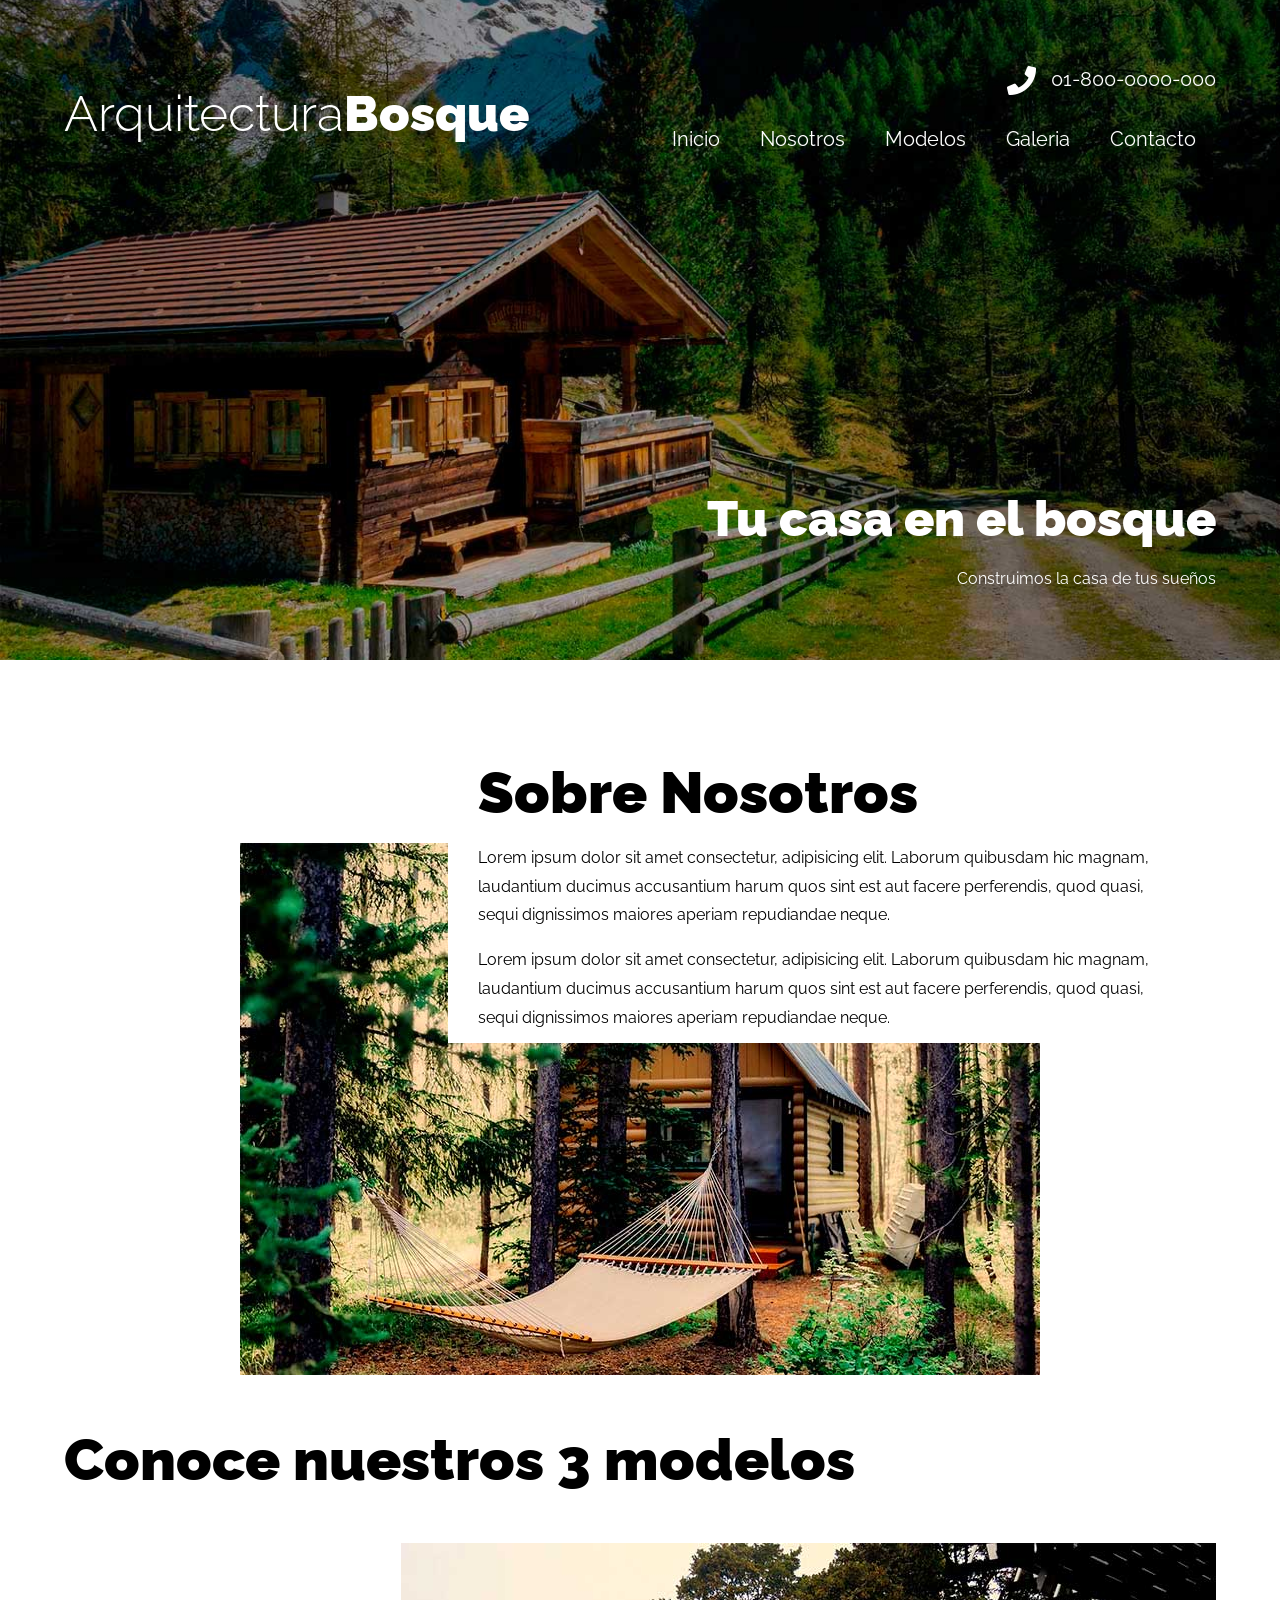
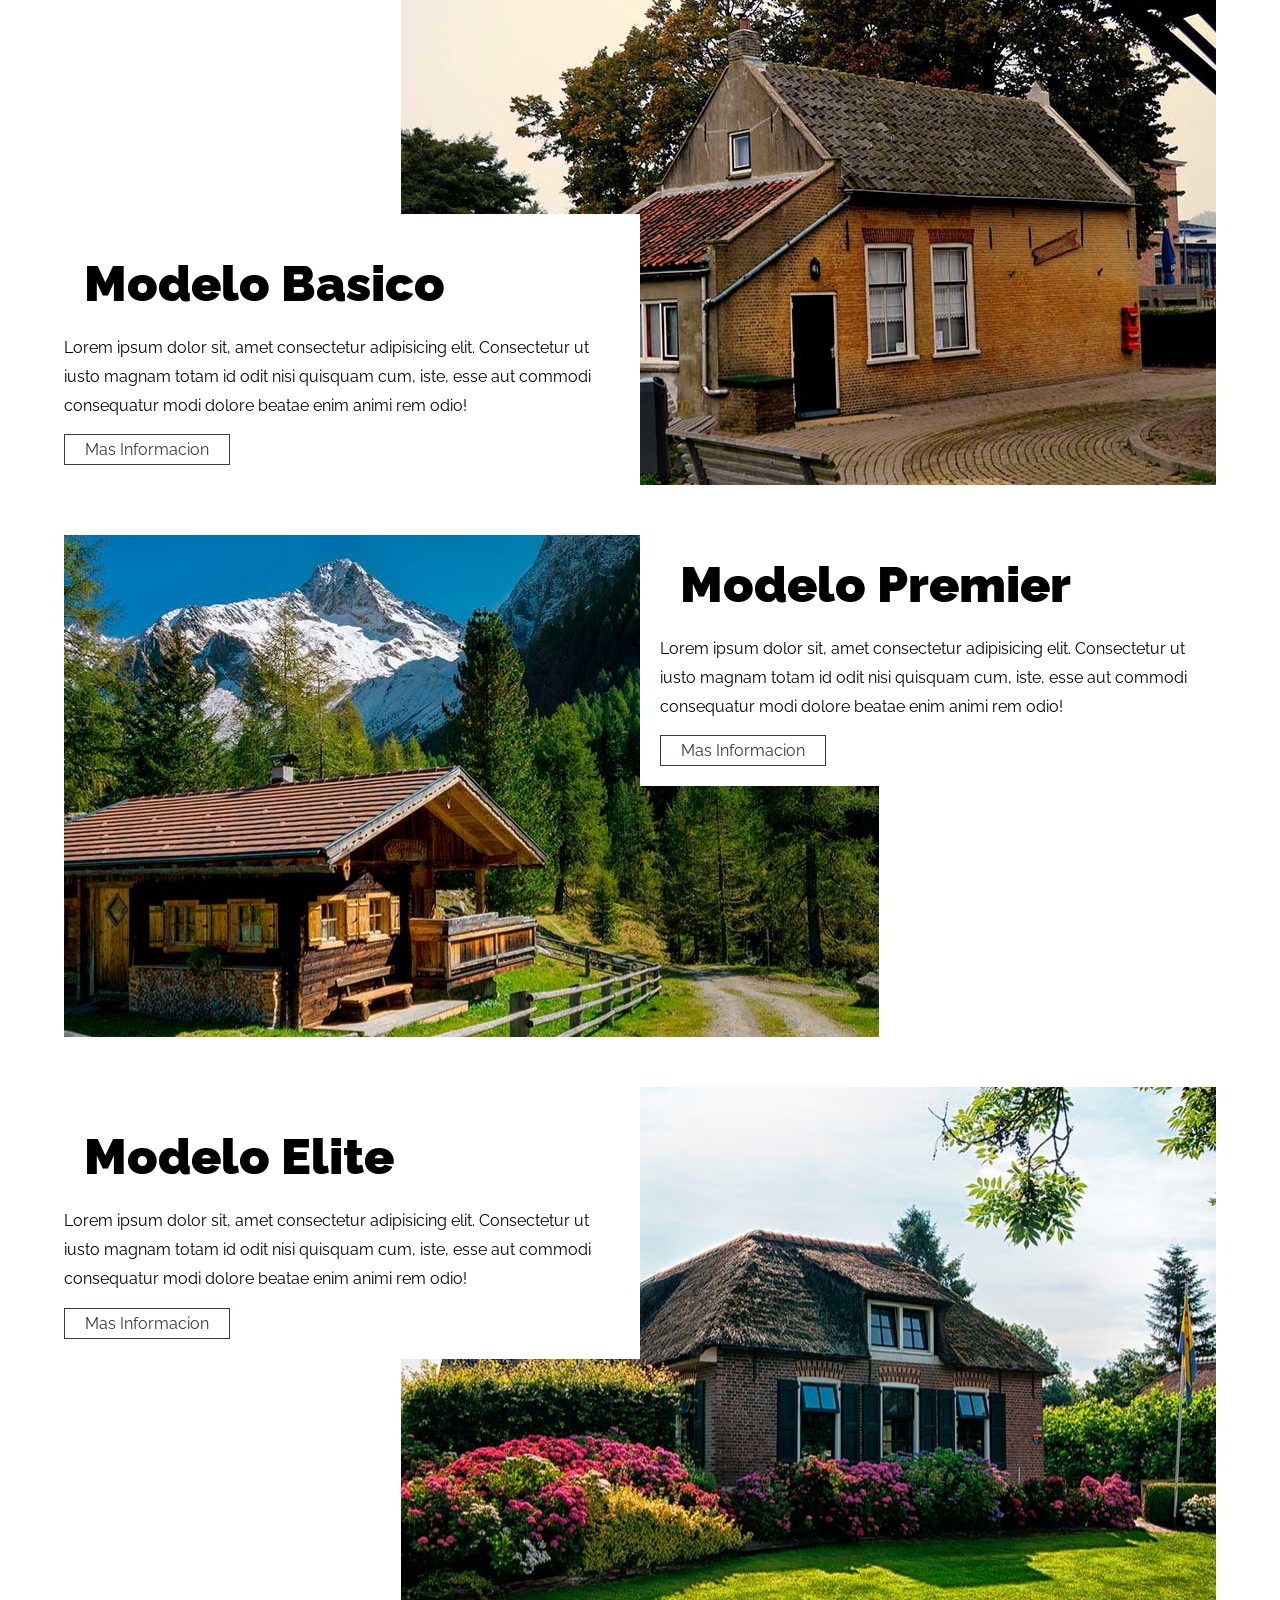
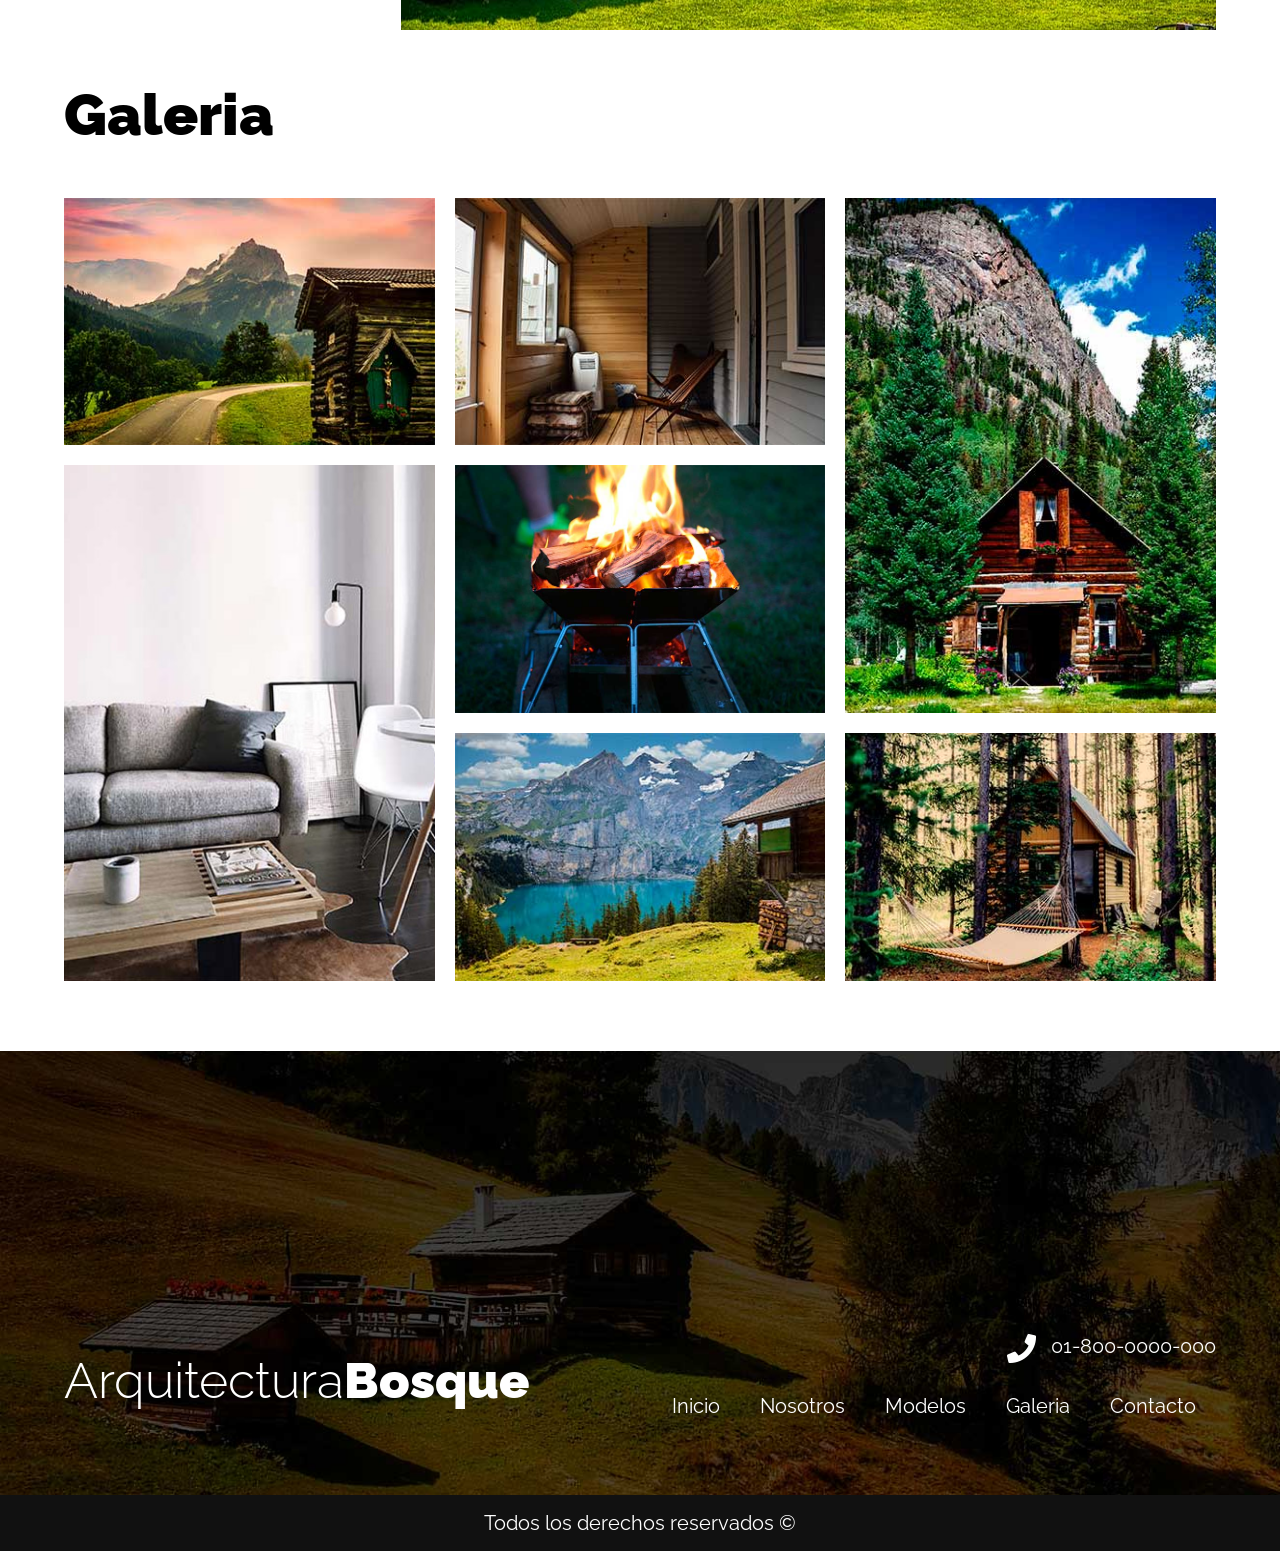
<file: index.html>
<!DOCTYPE html>
<html lang="en">

<head>
    <meta charset="UTF-8">
    <meta http-equiv="X-UA-Compatible" content="IE=edge">
    <meta name="viewport" content="width=device-width, initial-scale=1.0">
    <title>Arquitectura</title>
    <link rel="preconnect" href="https://fonts.googleapis.com">
    <link rel="preconnect" href="https://fonts.gstatic.com" crossorigin>
    <link href="https://fonts.googleapis.com/css2?family=Raleway:wght@300;400;700;900&display=swap" rel="stylesheet">
    <link rel="stylesheet" href="css/normalizer.css">
    <link rel="stylesheet" href="css/style.css">
</head>

<body>

    <header class="header">
        <div class="contenedor contenido-header">
            <div class="barra">
                <div class="logo">
                    <h1 class="nombre-sitio">
                        Arquitectura<span>Bosque</span>
                    </h1>
                </div>
                <!-- .logo -->

                <div class="contacto">
                    <a class="telefono" href="tel:(+504)32475455">01-800-0000-000</a>

                    <nav class="navegacion">
                        <a class="link" href="#">Inicio</a>
                        <a class="link" href="#">Nosotros</a>
                        <a class="link" href="#">Modelos</a>
                        <a class="link" href="#">Galeria</a>
                        <a class="link" href="#">Contacto</a>
                    </nav>
                </div>
                <!-- .navegacion -->
            </div>
            <!-- .barra -->

            <div class="slogan">
                <h1>Tu casa en el bosque</h1>
                <p>Construimos la casa de tus sueños</p>
            </div>
            <!-- .slogan -->
        </div>
    </header>
    <!-- * FIN HEADEDR -->

    <section class="contenedor mt-5 nosotros">
        <div class="contenido-nosotros">
            <h2>Sobre Nosotros</h2>
            <p>Lorem ipsum dolor sit amet consectetur, adipisicing elit. Laborum quibusdam hic magnam, laudantium ducimus accusantium harum quos sint est aut facere perferendis, quod quasi, sequi dignissimos maiores aperiam repudiandae neque.</p>
            <p>Lorem ipsum dolor sit amet consectetur, adipisicing elit. Laborum quibusdam hic magnam, laudantium ducimus accusantium harum quos sint est aut facere perferendis, quod quasi, sequi dignissimos maiores aperiam repudiandae neque.</p>
        </div>
    </section>
    <!-- * FIN SECTION NOSOTROS -->

    <main class="contenedor mt-5">
        <h2>Conoce nuestros 3 modelos</h2>

        <div class="modelo basico">
            <div class="contenido-modelo">
                <h3>Modelo Basico</h3>
                <p>Lorem ipsum dolor sit, amet consectetur adipisicing elit. Consectetur ut iusto magnam totam id odit nisi quisquam cum, iste, esse aut commodi consequatur modi dolore beatae enim animi rem odio!</p>
                <a href="#" class="btn">Mas Informacion</a>
            </div>
        </div>
        <!-- .modelo-basico -->


        <div class="modelo premier">
            <div class="contenido-modelo">
                <h3>Modelo Premier</h3>
                <p>Lorem ipsum dolor sit, amet consectetur adipisicing elit. Consectetur ut iusto magnam totam id odit nisi quisquam cum, iste, esse aut commodi consequatur modi dolore beatae enim animi rem odio!</p>
                <a href="#" class="btn">Mas Informacion</a>
            </div>
        </div>
        <!-- .modelo-basico -->


        <div class="modelo elite">
            <div class="contenido-modelo">
                <h3>Modelo Elite</h3>
                <p>Lorem ipsum dolor sit, amet consectetur adipisicing elit. Consectetur ut iusto magnam totam id odit nisi quisquam cum, iste, esse aut commodi consequatur modi dolore beatae enim animi rem odio!</p>
                <a href="#" class="btn">Mas Informacion</a>
            </div>
        </div>
        <!-- .modelo-basico -->
    </main>
    <!-- * FIN MAIN -->

    <section class="contenedor mt-5">
        <h2>Galeria</h2>
        <div class="galeria">
            <div class="imagen">
                <img src="img/imagen_1.jpg" alt="imagen galeria">
            </div>
            <div class="imagen">
                <img src="img/imagen_2.jpg" alt="imagen galeria">
            </div>
            <div class="imagen">
                <img src="img/imagen_3.jpg" alt="imagen galeria">
            </div>
            <div class="imagen">
                <img src="img/imagen_4.jpg" alt="imagen galeria">
            </div>
            <div class="imagen">
                <img src="img/imagen_5.jpg" alt="imagen galeria">
            </div>
            <div class="imagen">
                <img src="img/imagen_6.jpg" alt="imagen galeria">
            </div>
            <div class="imagen">
                <img src="img/imagen_7.jpg" alt="imagen galeria">
            </div>
        </div>
        <!-- .galeria -->
    </section>
    <!-- * FIN SECTION GALERIA -->

    <footer class="footer mt-5">
        <div class="contenedor">
            <div class="barra">
                <div class="logo">
                    <h1 class="nombre-sitio">
                        Arquitectura<span>Bosque</span>
                    </h1>
                </div>
                <!-- .logo -->

                <div class="contacto">
                    <a class="telefono" href="tel:(+504)32475455">01-800-0000-000</a>

                    <nav class="navegacion">
                        <a class="link" href="#">Inicio</a>
                        <a class="link" href="#">Nosotros</a>
                        <a class="link" href="#">Modelos</a>
                        <a class="link" href="#">Galeria</a>
                        <a class="link" href="#">Contacto</a>
                    </nav>
                </div>
                <!-- .navegacion -->
            </div>
            <!-- .barra -->
        </div>
        <p class="copyright">Todos los derechos reservados &copy;</p>
    </footer>
    <!-- * FIN FOOTER -->

</body>

</html>
</file>
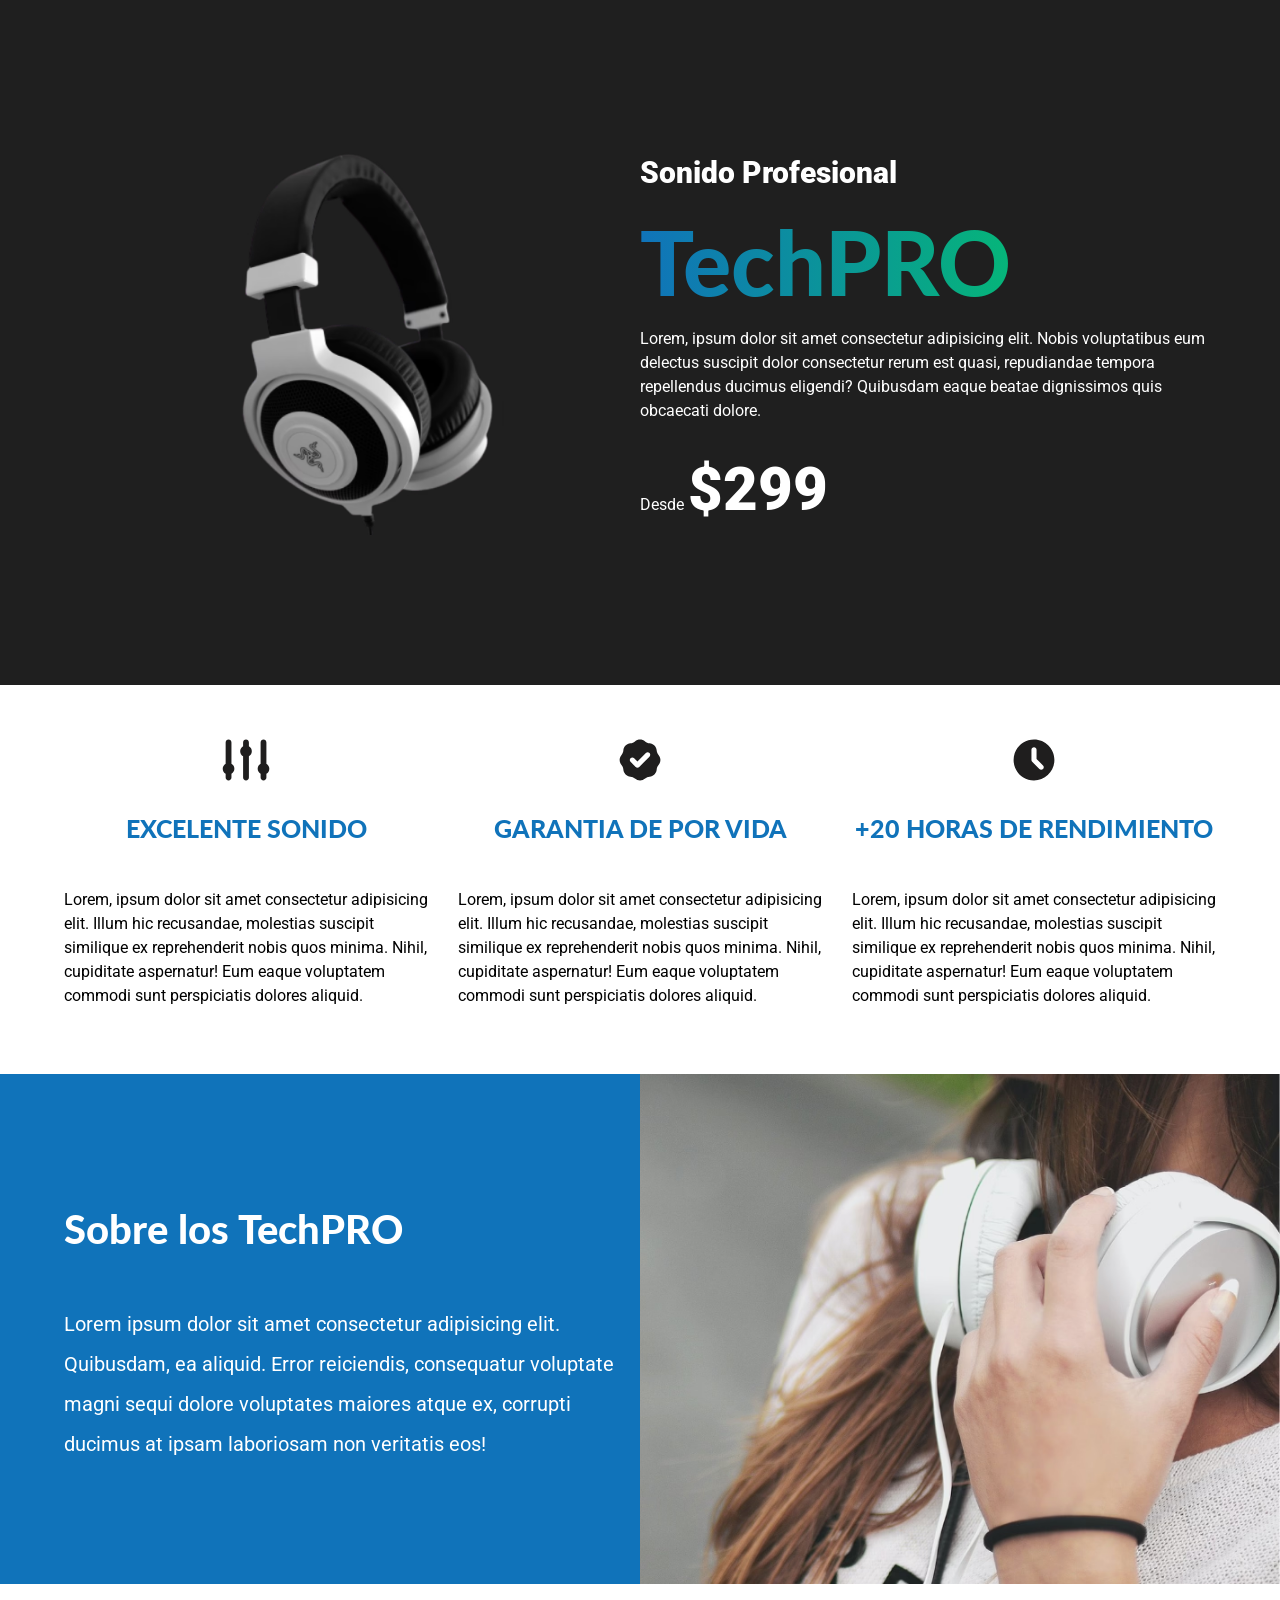
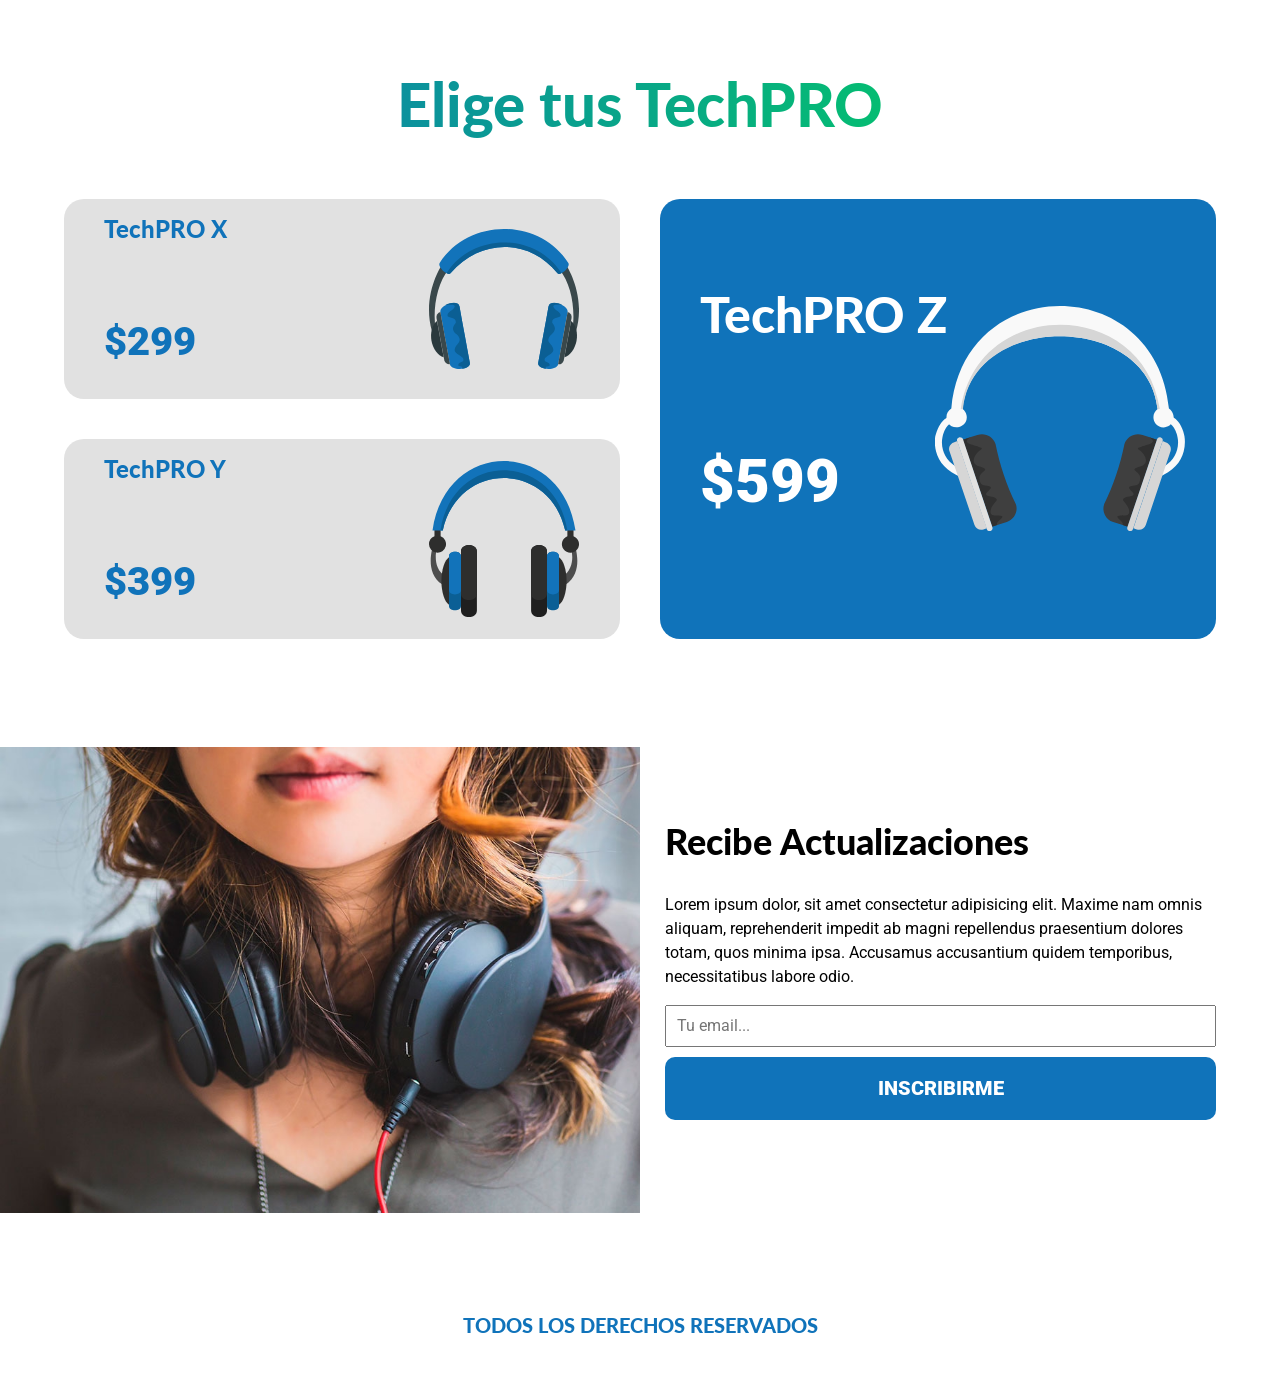
<file: techPro/index.html>
<!DOCTYPE html>
<html lang="en">

<head>
    <meta charset="UTF-8">
    <meta http-equiv="X-UA-Compatible" content="IE=edge">
    <meta name="viewport" content="width=device-width, initial-scale=1.0">
    <title>TechPro Audifonos</title>
    <link rel="preconnect" href="https://fonts.googleapis.com">
    <link rel="preconnect" href="https://fonts.gstatic.com" crossorigin>
    <link href="https://fonts.googleapis.com/css2?family=Lato:wght@400;900&family=Roboto:wght@400;700;900&display=swap" rel="stylesheet">
    <link rel="stylesheet" href="css/normalize.css">
    <link rel="stylesheet" href="css/styles.css">
</head>

<body>

    <header class="header">
        <div class="contenedor contenido-header">
            <div class="imagen-header">
                <picture>
                    <source sizes="1920w" srcset="img/header.avif 1920w" type="image/avif">
                    <source sizes="1920w" srcset="img/header.webp 1920w" type="image/webp">
                    <source sizes="1920w" srcset="img/header.jpg 1920w" type="image/jpeg">
                    <img loading="lazy" decoding="async" src="img/header.jpg" lazyalt="imagen" width="1000" height="500">
                </picture>
            </div>
            <!-- .imagen.header -->

            <div class="text-header">
                <p class="tagline-producto">Sonido Profesional</p>

                <h1 class="nombre-producto degradado-verde">TechPRO</h1>

                <p class="descripcion-producto">Lorem, ipsum dolor sit amet consectetur adipisicing elit. Nobis voluptatibus eum delectus suscipit dolor consectetur rerum est quasi, repudiandae tempora repellendus ducimus eligendi? Quibusdam eaque beatae dignissimos quis obcaecati dolore.</p>

                <p class="precio-producto">Desde <span>$299</span></p>

            </div>
            <!-- .text-header -->
        </div>
    </header>

    <section class="contenedor iconos">
        <div class="icono">
            <img src="img/icono-sonido.svg" alt="Icono sonido">
            <h3>Excelente Sonido</h3>
            <p>Lorem, ipsum dolor sit amet consectetur adipisicing elit. Illum hic recusandae, molestias suscipit similique ex reprehenderit nobis quos minima. Nihil, cupiditate aspernatur! Eum eaque voluptatem commodi sunt perspiciatis dolores aliquid.</p>
        </div>
        <div class="icono">
            <img src="img/icono-garantia.svg" alt="Icono garantia">
            <h3>Garantia de por vida</h3>
            <p>Lorem, ipsum dolor sit amet consectetur adipisicing elit. Illum hic recusandae, molestias suscipit similique ex reprehenderit nobis quos minima. Nihil, cupiditate aspernatur! Eum eaque voluptatem commodi sunt perspiciatis dolores aliquid.</p>
        </div>
        <div class="icono">
            <img src="img/icono-bateria.svg" alt="Icono bateria">
            <h3>+20 Horas de rendimiento</h3>
            <p>Lorem, ipsum dolor sit amet consectetur adipisicing elit. Illum hic recusandae, molestias suscipit similique ex reprehenderit nobis quos minima. Nihil, cupiditate aspernatur! Eum eaque voluptatem commodi sunt perspiciatis dolores aliquid.</p>
        </div>
    </section>
    <!-- .iconos -->

    <section class="sobre-tech">
        <div class="contenedor sobre-tech-grid">
            <div class="text-sobre-tech">
                <h2>Sobre los <span>TechPRO</span></h2>
                <p>Lorem ipsum dolor sit amet consectetur adipisicing elit. Quibusdam, ea aliquid. Error reiciendis, consequatur voluptate magni sequi dolore voluptates maiores atque ex, corrupti ducimus at ipsam laboriosam non veritatis eos!</p>
            </div>
        </div>
    </section>
    <!-- .sobre-tech -->

    <main class="contenedor modelos">
        <h2 class="text-center degradado-verde header-modelos">Elige tus TechPRO</h2>

        <div class="listado-modelos">
            <div class="modelo modelo-x">
                <h3>TechPRO X</h3>
                <p class="precio">$299</p>
            </div>
            <div class="modelo modelo-y">
                <h3>TechPRO Y</h3>
                <p class="precio">$399</p>
            </div>
            <div class="modelo modelo-z">
                <h3>TechPRO Z</h3>
                <p class="precio">$599</p>
            </div>

        </div>
    </main>
    <!-- .main-modelos -->

    <section class="newsletter">
        <div class="contenido-newsletter contenedor">
            <div class="text-newsletter">
                <h2>Recibe Actualizaciones</h2>
                <p>Lorem ipsum dolor, sit amet consectetur adipisicing elit. Maxime nam omnis aliquam, reprehenderit impedit ab magni repellendus praesentium dolores totam, quos minima ipsa. Accusamus accusantium quidem temporibus, necessitatibus labore
                    odio.
                </p>

                <form class="formulario">
                    <div class="input">
                        <input type="text" placeholder="Tu email...">
                    </div>

                    <input type="submit" value="Inscribirme">
                </form>
            </div>
            <!-- .newsletter -->
        </div>
    </section>

    <footer class="footer">
        <p>Todos los derechos reservados</p>
    </footer>

    <script src="js/imagenes.js"></script>

</body>

</html>
</file>
<file: css/style.css>
/* CONFIGURACIONES GENERALES */

:root {
    --blanco: #fff;
    --negro: #111;
    --gris: #343A40;
    --funtePrincipal: 'Raleway', sans-serif;
}

html {
    font-size: 62.5%;
    box-sizing: border-box;
}

*,
*:before,
*::after {
    box-sizing: inherit;
}

body {
    font-family: var(--funtePrincipal);
    font-size: 1.6rem;
    line-height: 1.8;
}

h1,
h2,
h3 {
    font-weight: 900;
    line-height: 1.2;
    margin: 1rem, 0 4rem, 0;
}

h1 {
    font-size: 4.8rem;
}

h2 {
    font-size: 5.8rem;
}

h3 {
    font-size: 5rem;
}

a {
    text-decoration: none;
}

img {
    max-width: 100%;
    display: block;
}

.contenedor {
    max-width: 120rem;
    margin: 0 auto;
    width: 90%;
}

.btn {
    color: var(--gris);
    background-color: var(--blanco);
    border: 1px solid var(--gris);
    padding: .5rem 2rem;
    transition: background-color .3s;
}

.btn:hover {
    background-color: var(--gris);
    color: var(--blanco);
}


/* UTILIDADES */

.text-center {
    text-align: center;
}

.mt-5 {
    margin-top: 5rem;
}


/* FIN UTILIDADES */


/* FIN CONFIGURACIONES GENERALES */


/* *HEADER */

.header {
    min-height: 50rem;
    background-image: url(../img/hero.jpg);
    background-repeat: no-repeat;
    background-size: cover;
    background-position: center;
    padding: 5rem 0;
}

.contenido-header {
    display: flex;
    flex-direction: column;
    height: calc(60rem - 4rem);
    justify-content: space-between;
    color: var(--blanco);
}

.barra {
    display: flex;
    flex-direction: column;
}

@media (min-width: 992px) {
    .barra {
        display: flex;
        flex-direction: row;
    }
}

.nombre-sitio {
    font-weight: 300;
    text-align: center;
    font-size: 3rem;
}

@media (min-width: 768px) {
    .nombre-sitio {
        font-size: 5rem;
    }
}

.nombre-sitio span {
    font-weight: 900;
}

@media (min-width: 768px) {
    .barra {
        display: flex;
        justify-content: space-between;
        align-items: center;
    }
}

.contacto {
    display: flex;
    flex-direction: column;
    align-items: center;
    width: 100%;
}

@media (min-width: 992px) {
    .contacto {
        width: unset;
    }
}

@media (min-width: 992px) {
    .contacto {
        align-items: flex-end;
    }
}

.telefono {
    display: flex;
}

.telefono::before {
    content: '';
    display: block;
    width: 4rem;
    height: 4rem;
    background-image: url(../img/telefono.png);
    background-repeat: no-repeat;
    background-position: center center;
    margin-right: 1rem;
}

.header a {
    color: var(--blanco);
    font-size: 2rem;
}

.navegacion {
    display: flex;
    flex-direction: column;
    align-items: center;
    width: 100%;
    margin-top: 1rem;
}

@media (min-width: 768px) {
    .navegacion {
        display: flex;
        flex-direction: row;
    }
}

.navegacion a {
    padding: .5rem;
    transition: background-color .5s;
    width: 100%;
    text-align: center;
}

@media (min-width: 768px) {
    .navegacion a {
        padding: 1rem 2rem;
    }
}

.navegacion a:hover {
    background-color: rgb(255 255 255 / .5);
    color: var(--negro);
}

.slogan {
    text-align: center;
}

@media (min-width: 768px) {
    .slogan {
        text-align: right;
    }
}

.slogan h1 {
    font-size: 3rem;
    margin: 0;
}

@media (min-width: 768px) {
    .slogan h1 {
        font-size: 5rem;
    }
}


/* * FIN HEADER */


/* * NOSOTROS */

.nosotros {
    display: grid;
    grid-template-rows: repeat(2, 1fr);
    background-image: url(../img/nosotros.jpg);
    background-repeat: no-repeat;
    background-position: bottom center;
}

@media (min-width: 992px) {
    .nosotros {
        grid-template-columns: repeat(3, 1fr);
    }
}

.contenido-nosotros {
    background-color: var(--blanco);
    padding: 0 3rem;
}

@media (min-width: 992px) {
    .contenido-nosotros {
        grid-column: 2 / 4;
    }
}

.contenido-nosotros h2,
.contenido-nosotros p {
    margin-bottom: 1rem;
}


/* * FIN NOSOTROS */


/* MODELOS */

.modelo {
    display: grid;
    grid-template-rows: repeat(2, 1fr);
    background-repeat: no-repeat;
    background-position: bottom center;
    margin-bottom: 5rem;
}

.modelo:last-of-type {
    margin-bottom: 0;
}

@media (min-width: 768px) {
    .modelo {
        grid-template-columns: repeat(2, 1fr);
    }
}

.contenido-modelo {
    padding: 5rem;
    background-color: var(--blanco);
}

.basico {
    background-image: url(../img/modelo_basico.jpg);
}

@media (min-width: 768px) {
    .basico {
        background-position: top right;
    }
    .basico .contenido-modelo {
        grid-row: 2/3;
        padding: 2rem 2rem 2rem 0;
    }
}

.premier {
    background-image: url(../img/modelo_premier.jpg);
}

@media (min-width: 768px) {
    .premier {
        background-position: top left;
    }
    .premier .contenido-modelo {
        grid-column: 2/3;
        padding: 0 0 2rem 2rem;
    }
}

.elite {
    background-image: url(../img/modelo_elite.jpg);
}

@media (min-width: 768px) {
    .elite {
        background-position: top right;
    }
    .elite .contenido-modelo {
        grid-column: 1/2;
        padding: 2rem 2rem 2rem 0;
    }
}

@media (min-width: 768px) {
    .contenido-modelo h3 {
        margin: 2rem;
    }
}


/* FIN MODELOS */


/* GALERIA */

.galeria {
    display: grid;
    grid-template-columns: repeat(2, 1fr);
    gap: 2rem;
    padding-bottom: 2rem;
}

@media (min-width: 678px) {
    .galeria {
        grid-template-columns: repeat(3, 1fr);
    }
}

.galeria img {
    object-fit: cover;
    height: 100%;
}

.galeria .imagen:nth-child(2) {
    grid-column: 2/3;
    grid-row: 1/3;
}

.galeria .imagen:nth-child(3) {
    grid-column: 2/3;
    grid-row: 3/5;
}

.galeria .imagen:nth-child(6) {
    grid-column: 1/2;
    grid-row: 2/4;
}

@media (min-width: 768px) {
    .galeria .imagen:nth-child(2) {
        grid-column: 1/2;
        grid-row: 2 / 4;
    }
    .galeria .imagen:nth-child(3) {
        grid-column: 2/3;
        grid-row: 1/2;
    }
    .galeria .imagen:nth-child(6) {
        grid-column: 3/4;
        grid-row: 1/3;
    }
}


/* FIN GALERIA */


/* FOOTER */

.footer {
    height: 50rem;
    background-image: url(../img/footer_bg.jpg);
    background-repeat: no-repeat;
    background-position: center center;
    background-size: cover;
    display: flex;
    flex-direction: column;
    justify-content: end;
    color: var(--blanco);
}

.footer a {
    color: var(--blanco);
    font-size: 2rem;
}

.copyright {
    background-color: var(--negro);
    text-align: center;
    margin: 5rem 0 0 0;
    font-size: 2rem;
    padding: 1rem;
}


/* FIN FOOTER */
</file>
<file: techPro/css/styles.css>
/* CONFIGURACIONES GENERALES */

:root {
    /* PALETA DE COLORES */
    --primario: #1073BA;
    --secundario: #00DA55;
    --gris: #3B3B3B;
    --blanco: #FFFFFF;
    --negro: #1F1F1F;
    --grisClaro: #e1e1e1;
    /* FIN PALETA DE COLORES */
    /* FUENTES */
    --fuentePrincipal: 'Roboto', sans-serif;
    --fuenteSecundaria: 'Lato', sans-serif;
    /* FIN FUENTES */
    /* UTILIDADES */
    --separacion: 5rem;
    /* FIN UTILIDADES */
}

html {
    box-sizing: border-box;
    font-size: 62.5%;
}

*,
*:before,
*:after {
    box-sizing: inherit;
}

body {
    font-family: var(--fuentePrincipal);
    font-size: 1.6rem;
    line-height: 1.5;
}


/* FIN CONFIGURACIONES GENERALES */


/* GLOBALES */

.contenedor {
    max-width: 120rem;
    width: 90%;
    margin: 0 auto;
}

h1,
h2,
h3 {
    font-weight: 900;
    font-family: var(--fuenteSecundaria);
    margin: calc(var(--separacion) / 2) 0;
}

h1 {
    font-size: 4.4rem;
}

h2 {
    font-size: 3.6rem;
}

h3 {
    font-size: 2.5rem;
}

img {
    max-width: 100%;
    display: block;
    height: auto;
}


/* Utilidades */

.text-center {
    text-align: center;
}


/* Degradados */

.degradado-verde {
    color: transparent;
    background: linear-gradient(to right, var(--primario) 0%, var(--secundario) 100%);
    -webkit-background-clip: text;
    background-clip: text;
}


/* FIN GLOBALES */


/* HEADER */

.header {
    background-color: var(--negro);
    padding: calc( var(--separacion) * 3) 0;
    color: var(--blanco);
}

@media (min-width: 768px) {
    .contenido-header {
        display: grid;
        grid-template-columns: repeat(2, 1fr);
    }
}

.text-header {
    text-align: center;
    padding-top: var(--separacion);
}

@media (min-width: 768px) {
    .text-header {
        text-align: left;
        display: flex;
        flex-direction: column;
        justify-content: space-between;
        padding-top: 0%;
    }
}

.text-header p {
    margin: 0;
}

.tagline-producto {
    font-size: 3rem;
    font-weight: 900;
}

.nombre-producto {
    font-size: 6rem;
    margin: 0;
}

@media (min-width: 768px) {
    .nombre-producto {
        font-size: 9rem;
        margin: 0;
        line-height: 1;
    }
}

.precio-producto span {
    font-size: 6rem;
    font-weight: 900;
}


/* FIN HEADER */


/* SECTION ICONOS */

.iconos {
    padding: var(--separacion) 0;
}

@media (min-width: 768px) {
    .iconos {
        display: flex;
        gap: 3rem;
    }
}

.icono {
    display: flex;
    flex-direction: column;
    align-items: center;
    margin-bottom: calc( var(--separacion) / 2);
}

.icono:last-of-type {
    margin: 0%;
}

@media (min-width: 768px) {
    .icono {
        margin: 0%;
    }
}

.icono img {
    width: 5rem;
}

.icono h3 {
    color: var(--primario);
    text-transform: uppercase;
    text-align: center;
}

@media (min-width: 768px) {
    .icono h3 {
        margin-top: calc( var(--separacion) / 2);
    }
}


/* FIN SECTION ICONOS */


/* SECTION SOBRE TECHPRO */

.sobre-tech {
    background-position: right;
    background-repeat: repeat, no-repeat;
    background-size: 100%, 110rem;
}

.noavif.notwebp .sobre-tech {
    background-image: linear-gradient( to bottom, transparent 50%, var(--primario) 0%), url("../img/imagen-mujer.jpg");
}

.webp .sobre-tech {
    background-image: linear-gradient( to bottom, transparent 50%, var(--primario) 0%), url("../img/imagen-mujer.webp");
}

.avif .sobre-tech {
    background-image: linear-gradient( to bottom, transparent 50%, var(--primario) 0%), url("../img/imagen-mujer.avif");
}

@media (min-width: 768px) {
    .sobre-tech {
        background-repeat: repeat, no-repeat;
        column-gap: var(--separacion);
    }
    .noavif.notwebp .sobre-tech {
        background-image: linear-gradient( to left, transparent 50%, var(--primario) 0%), url("../img/imagen-mujer.jpg");
    }
    .webp .sobre-tech {
        background-image: linear-gradient( to left, transparent 50%, var(--primario) 0%), url("../img/imagen-mujer.webp");
    }
    .avif .sobre-tech {
        background-image: linear-gradient( to left, transparent 50%, var(--primario) 0%), url("../img/imagen-mujer.avif");
    }
}

@media (min-width: 1600px) {
    .sobre-tech {
        background-size: 100%, 150rem;
    }
    .noavif.notwebp .sobre-tech {
        background-image: linear-gradient( to left, transparent 50%, var(--primario) 0%), url("../img/imagen-mujer.jpg");
    }
    .webp .sobre-tech {
        background-image: linear-gradient( to left, transparent 50%, var(--primario) 0%), url("../img/imagen-mujer.webp");
    }
    .avif .sobre-tech {
        background-image: linear-gradient( to left, transparent 50%, var(--primario) 0%), url("../img/imagen-mujer.avif");
    }
}

.sobre-tech-grid {
    display: grid;
    grid-template-rows: repeat(2, 40rem);
    row-gap: var(--separacion);
}

@media (min-width: 768px) {
    .sobre-tech-grid {
        grid-template-rows: unset;
        row-gap: unset;
        grid-template-columns: repeat(2, 1fr);
        column-gap: 4rem;
        padding: calc(var(--separacion) * 2) 0;
    }
}

.text-sobre-tech {
    grid-row: 2 / 3;
    color: var(--blanco);
    display: flex;
    flex-direction: column;
    justify-content: space-around;
    padding-bottom: var(--separacion);
}

@media (min-width: 768px) {
    .text-sobre-tech {
        padding-bottom: 0;
    }
}

.text-sobre-tech h2 {
    font-size: 4rem;
}

.text-sobre-tech p {
    font-size: 2rem;
    line-height: 2;
}


/* FIN SECTION SOBRE TECHPRO */


/* MAIN MODELOS */

.modelos {
    padding: var(--separacion) 0;
}

.header-modelos {
    font-size: 6rem;
    margin-bottom: var(--separacion);
}

.listado-modelos {
    display: flex;
    flex-direction: column-reverse;
}

@media (min-width: 992px) {
    .listado-modelos {
        display: grid;
        grid-template-columns: repeat(2, 1fr);
        grid-template-rows: repeat(2, 20rem);
        gap: 4rem;
    }
}

.modelo {
    background-color: var(--grisClaro);
    margin-bottom: 2rem;
    padding-left: 4rem;
    border-radius: 2rem;
    min-height: 20rem;
    display: flex;
    flex-direction: column;
    background-repeat: no-repeat;
    background-position: 90% center;
    background-size: 15rem;
    display: flex;
    flex-direction: center;
    justify-content: center;
    transition-property: transform background-size;
    transition-duration: .3s;
}

.modelo:hover {
    transform: scale(1.1);
    background-size: 30rem;
}

@media (min-width: 996px) {
    .modelo {
        margin-bottom: 0;
    }
}

.modelo h3 {
    font-size: 2.4rem;
}

.modelo .precio {
    font-size: 4rem;
    font-weight: 900;
}

.modelo:first-of-type {
    margin-bottom: 0;
}

.modelo-x {
    background-image: url(../img/modelo-x.svg);
    color: var(--primario);
}

.modelo-y {
    background-image: url(../img/modelo-y.svg);
    color: var(--primario);
}

.modelo-z .precio {
    font-size: 4.5rem;
}

.modelo-z {
    background-image: url(../img/modelo-z.svg);
    background-color: var(--primario);
    color: var(--blanco);
}

@media (min-width: 996px) {
    .modelo-z {
        grid-column: 2 / 3;
        grid-row: 1 / 3;
        background-size: 25rem;
    }
    .modelo-z h3 {
        font-size: 5rem;
    }
    .modelo-z .precio {
        font-size: 6rem;
    }
}


/* FIN MAIN MODELOS */


/* SECCTION NEWSLETTER */

.newsletter {
    background-position: top center;
    background-repeat: no-repeat;
    background-size: 100%, 70rem;
}

.noavif.notwebp .newsletter {
    background-image: linear-gradient(to bottom, transparent 50%, var(--blanco) 0%), url("../img/newsletter.jpg");
}

.webp .newsletter {
    background-image: linear-gradient(to bottom, transparent 50%, var(--blanco) 0%), url("../img/newsletter.webp");
}

.avif .newsletter {
    background-image: linear-gradient(to bottom, transparent 50%, var(--blanco) 0%), url("../img/newsletter.avif");
}

@media (min-width: 768px) {
    .newsletter {
        background-image: linear-gradient(to right, transparent 50%, var(--blanco) 0%), url("../img/newsletter.jpg");
        /* background-position: center -21rem 0rem; */
        background-position: center left;
        background-size: 100%, 70rem;
        padding: 10rem 0;
    }
    .noavif.notwebp .newsletter {
        background-image: linear-gradient(to right, transparent 50%, var(--blanco) 0%), url("../img/newsletter.jpg");
    }
    .webp .newsletter {
        background-image: linear-gradient(to right, transparent 50%, var(--blanco) 0%), url("../img/newsletter.webp");
    }
    .avif .newsletter {
        background-image: linear-gradient(to right, transparent 50%, var(--blanco) 0%), url("../img/newsletter.avif");
    }
}

@media (min-width: 1600px) {
    .newsletter {
        background-size: 100%, 130rem;
    }
}

.contenido-newsletter {
    display: grid;
    grid-template-rows: repeat(2, 45rem);
    gap: var(--separacion);
}

@media (min-width: 768px) {
    .contenido-newsletter {
        grid-template-rows: unset;
        grid-template-columns: repeat(2, 1fr);
    }
}

.text-newsletter {
    grid-row: 2 / 3;
    margin-bottom: var(--separacion);
}

@media (min-width: 768px) {
    .text-newsletter {
        grid-row: unset;
        grid-column: 2 / 3;
    }
}

.formulario input[type="text"] {
    width: 100%;
    padding: 1rem;
    margin-bottom: 1rem;
}

.formulario input[type="submit"] {
    width: 100%;
    padding: 2rem;
    border-radius: 1rem;
    background-color: var(--primario);
    color: var(--blanco);
    text-transform: uppercase;
    font-size: 2rem;
    font-weight: 900;
    border: none;
}


/* FIN SECCTION NEWSLETTER */


/* FOOTER */

.footer p {
    text-align: center;
    font-family: var(--fuenteSecundaria);
    font-weight: 900;
    text-transform: uppercase;
    font-size: 2rem;
    color: var(--primario);
    padding: 2rem;
}


/* FIN FOOTER */
</file>
<file: css/normalizer.css>
/*! normalize.css v8.0.1 | MIT License | github.com/necolas/normalize.css */


/* Document
   ========================================================================== */


/**
 * 1. Correct the line height in all browsers.
 * 2. Prevent adjustments of font size after orientation changes in iOS.
 */

html {
    line-height: 1.15;
    /* 1 */
    -webkit-text-size-adjust: 100%;
    /* 2 */
}


/* Sections
     ========================================================================== */


/**
   * Remove the margin in all browsers.
   */

body {
    margin: 0;
}


/**
   * Render the `main` element consistently in IE.
   */

main {
    display: block;
}


/**
   * Correct the font size and margin on `h1` elements within `section` and
   * `article` contexts in Chrome, Firefox, and Safari.
   */

h1 {
    font-size: 2em;
    margin: 0.67em 0;
}


/* Grouping content
     ========================================================================== */


/**
   * 1. Add the correct box sizing in Firefox.
   * 2. Show the overflow in Edge and IE.
   */

hr {
    box-sizing: content-box;
    /* 1 */
    height: 0;
    /* 1 */
    overflow: visible;
    /* 2 */
}


/**
   * 1. Correct the inheritance and scaling of font size in all browsers.
   * 2. Correct the odd `em` font sizing in all browsers.
   */

pre {
    font-family: monospace, monospace;
    /* 1 */
    font-size: 1em;
    /* 2 */
}


/* Text-level semantics
     ========================================================================== */


/**
   * Remove the gray background on active links in IE 10.
   */

a {
    background-color: transparent;
}


/**
   * 1. Remove the bottom border in Chrome 57-
   * 2. Add the correct text decoration in Chrome, Edge, IE, Opera, and Safari.
   */

abbr[title] {
    border-bottom: none;
    /* 1 */
    text-decoration: underline;
    /* 2 */
    text-decoration: underline dotted;
    /* 2 */
}


/**
   * Add the correct font weight in Chrome, Edge, and Safari.
   */

b,
strong {
    font-weight: bolder;
}


/**
   * 1. Correct the inheritance and scaling of font size in all browsers.
   * 2. Correct the odd `em` font sizing in all browsers.
   */

code,
kbd,
samp {
    font-family: monospace, monospace;
    /* 1 */
    font-size: 1em;
    /* 2 */
}


/**
   * Add the correct font size in all browsers.
   */

small {
    font-size: 80%;
}


/**
   * Prevent `sub` and `sup` elements from affecting the line height in
   * all browsers.
   */

sub,
sup {
    font-size: 75%;
    line-height: 0;
    position: relative;
    vertical-align: baseline;
}

sub {
    bottom: -0.25em;
}

sup {
    top: -0.5em;
}


/* Embedded content
     ========================================================================== */


/**
   * Remove the border on images inside links in IE 10.
   */

img {
    border-style: none;
}


/* Forms
     ========================================================================== */


/**
   * 1. Change the font styles in all browsers.
   * 2. Remove the margin in Firefox and Safari.
   */

button,
input,
optgroup,
select,
textarea {
    font-family: inherit;
    /* 1 */
    font-size: 100%;
    /* 1 */
    line-height: 1.15;
    /* 1 */
    margin: 0;
    /* 2 */
}


/**
   * Show the overflow in IE.
   * 1. Show the overflow in Edge.
   */

button,
input {
    /* 1 */
    overflow: visible;
}


/**
   * Remove the inheritance of text transform in Edge, Firefox, and IE.
   * 1. Remove the inheritance of text transform in Firefox.
   */

button,
select {
    /* 1 */
    text-transform: none;
}


/**
   * Correct the inability to style clickable types in iOS and Safari.
   */

button,
[type="button"],
[type="reset"],
[type="submit"] {
    -webkit-appearance: button;
}


/**
   * Remove the inner border and padding in Firefox.
   */

button::-moz-focus-inner,
[type="button"]::-moz-focus-inner,
[type="reset"]::-moz-focus-inner,
[type="submit"]::-moz-focus-inner {
    border-style: none;
    padding: 0;
}


/**
   * Restore the focus styles unset by the previous rule.
   */

button:-moz-focusring,
[type="button"]:-moz-focusring,
[type="reset"]:-moz-focusring,
[type="submit"]:-moz-focusring {
    outline: 1px dotted ButtonText;
}


/**
   * Correct the padding in Firefox.
   */

fieldset {
    padding: 0.35em 0.75em 0.625em;
}


/**
   * 1. Correct the text wrapping in Edge and IE.
   * 2. Correct the color inheritance from `fieldset` elements in IE.
   * 3. Remove the padding so developers are not caught out when they zero out
   *    `fieldset` elements in all browsers.
   */

legend {
    box-sizing: border-box;
    /* 1 */
    color: inherit;
    /* 2 */
    display: table;
    /* 1 */
    max-width: 100%;
    /* 1 */
    padding: 0;
    /* 3 */
    white-space: normal;
    /* 1 */
}


/**
   * Add the correct vertical alignment in Chrome, Firefox, and Opera.
   */

progress {
    vertical-align: baseline;
}


/**
   * Remove the default vertical scrollbar in IE 10+.
   */

textarea {
    overflow: auto;
}


/**
   * 1. Add the correct box sizing in IE 10.
   * 2. Remove the padding in IE 10.
   */

[type="checkbox"],
[type="radio"] {
    box-sizing: border-box;
    /* 1 */
    padding: 0;
    /* 2 */
}


/**
   * Correct the cursor style of increment and decrement buttons in Chrome.
   */

[type="number"]::-webkit-inner-spin-button,
[type="number"]::-webkit-outer-spin-button {
    height: auto;
}


/**
   * 1. Correct the odd appearance in Chrome and Safari.
   * 2. Correct the outline style in Safari.
   */

[type="search"] {
    -webkit-appearance: textfield;
    /* 1 */
    outline-offset: -2px;
    /* 2 */
}


/**
   * Remove the inner padding in Chrome and Safari on macOS.
   */

[type="search"]::-webkit-search-decoration {
    -webkit-appearance: none;
}


/**
   * 1. Correct the inability to style clickable types in iOS and Safari.
   * 2. Change font properties to `inherit` in Safari.
   */

 ::-webkit-file-upload-button {
    -webkit-appearance: button;
    /* 1 */
    font: inherit;
    /* 2 */
}


/* Interactive
     ========================================================================== */


/*
   * Add the correct display in Edge, IE 10+, and Firefox.
   */

details {
    display: block;
}


/*
   * Add the correct display in all browsers.
   */

summary {
    display: list-item;
}


/* Misc
     ========================================================================== */


/**
   * Add the correct display in IE 10+.
   */

template {
    display: none;
}


/**
   * Add the correct display in IE 10.
   */

[hidden] {
    display: none;
}
</file>
